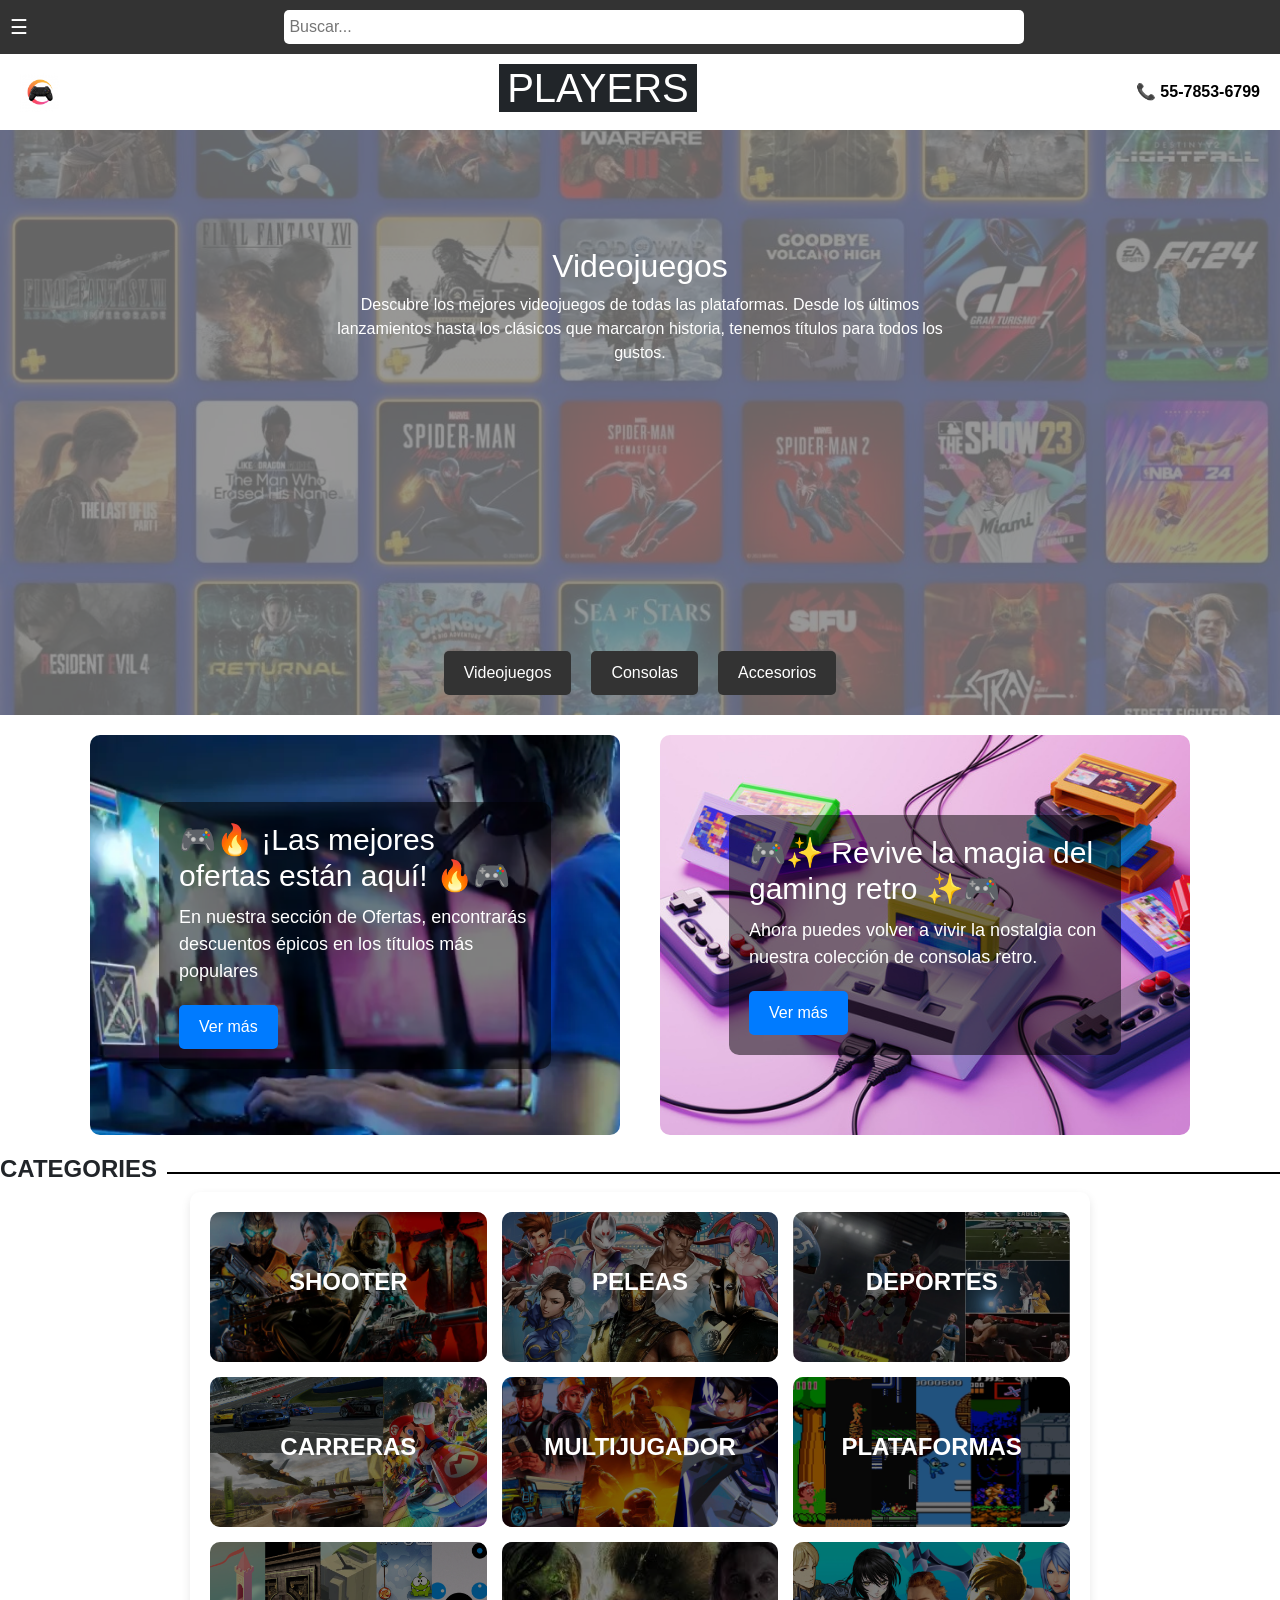
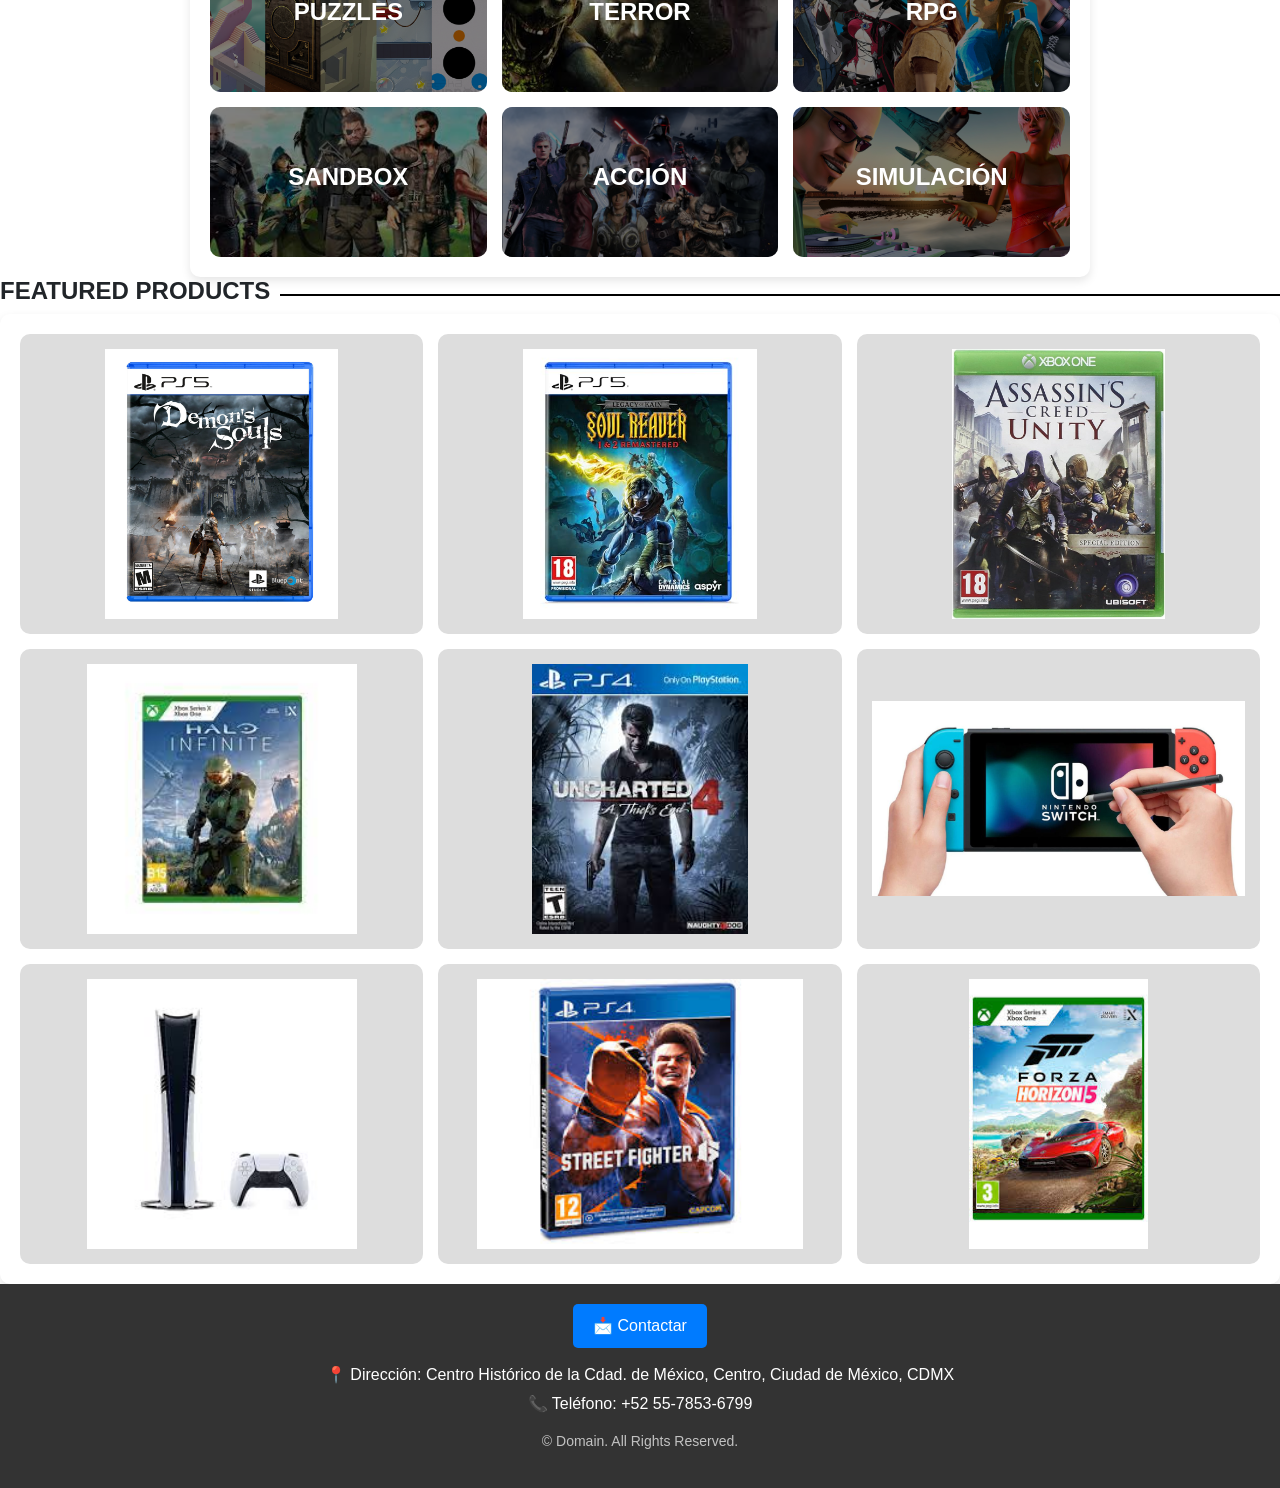
<file: index.html>
<!DOCTYPE html>
<html lang="es">
<head>
    <meta charset="UTF-8">
    <meta name="viewport" content="width=device-width, initial-scale=1.0">
    <title>Players</title>
    <link href="https://cdn.jsdelivr.net/npm/bootstrap@5.3.3/dist/css/bootstrap.min.css" rel="stylesheet" integrity="sha384-QWTKZyjpPEjISv5WaRU9OFeRpok6YctnYmDr5pNlyT2bRjXh0JMhjY6hW+ALEwIH" crossorigin="anonymous">
    <link rel="stylesheet" href="style.css">
    <link rel="icon" type="image/x-icon" href="/image/icono.ico">
</head>
<body>

  <nav class="navbar">
    <button class="menu-toggle" onclick="toggleMenu()">☰</button>
    <div class="search-container">
        <input type="text" placeholder="Buscar...">
    </div>
    <div class="menu" id="menu">
        <a href="#">Inicio</a>
        <a href="informacion.html">Nosotros</a>
        <a href="contac ser.html">Contacto</a>
        <a href="https://google.com" target="_blank">Productos</a>
    </div>
</nav>


    <script>
      function toggleMenu() {
          var menu = document.getElementById("menu");
          var content = document.getElementById("content");

          if (menu.style.display === "block") {
              menu.style.display = "none";
              content.style.marginTop = "0";
          } else {
              menu.style.display = "block";
              content.style.marginTop = menu.scrollHeight + "px";
          }
      }
  </script>

<div class="navbar-bottom">
  <div class="logo"><img src="image/icono.ico" alt="logo" style="width: 40px; height: 40px;"></div>
  <span class="h1 text-uppercase  bg-dark px-2" style="color: white;" >Players</span>
  <div class="customer-service">📞 55-7853-6799</div>
</div>
<!-- Cuadro con las tres opciones -->
<div class="full-screen-container">
  <!-- Opción 1 -->
  <div class="section" id="section1">
      <div class="section-content">
          <img src="image/VIDEOJUEGOS.webp" alt="Opción 1" class="section-image">
          <div class="section-text">
              <h2>Videojuegos</h2>
              <p>Descubre los mejores videojuegos de todas las plataformas. Desde los últimos lanzamientos hasta los clásicos que marcaron historia, tenemos títulos para todos los gustos.</p>
          </div>
          <div class="section-controls">
            <button onclick="showSection(1)">Videojuegos</button>
            <button onclick="showSection(2)">Consolas</button>
            <button onclick="showSection(3)">Accesorios</button>
          </div>
      </div>
  </div>
  
  <!-- Opción 2 -->
  <div class="section" id="section2">
      <div class="section-content">
          <img src="image/CONSOLAS.png" alt="Opción 2" class="section-image">
          <div class="section-text">
              <h2>Consolas</h2>
              <p>Encuentra la consola perfecta para tu estilo de juego. Desde las más recientes con tecnología de última generación hasta modelos clásicos, aquí están todas las opciones.</p>
          </div>
          <div class="section-controls">
            <button onclick="showSection(1)">Videojuegos</button>
            <button onclick="showSection(2)">Consolas</button>
            <button onclick="showSection(3)">Accesorios</button>
          </div>
      </div>
  </div>
  
  <!-- Opción 3 -->
  <div class="section" id="section3">
      <div class="section-content">
          <img src="image/ACCESORIOS.jpeg" alt="Opción 3" class="section-image">
          <div class="section-text">
              <h2>Accesorios</h2>
              <p>Mejora tu experiencia de juego con los mejores accesorios. Controles, auriculares, teclados y más, todo lo que necesitas para jugar con comodidad y precisión.</p>
          </div>
          <div class="section-controls">
            <button onclick="showSection(1)">Videojuegos</button>
            <button onclick="showSection(2)">Consolas</button>
            <button onclick="showSection(3)">Accesorios</button>
          </div>
      </div>
  </div>
</div>

<script>
let currentSection = 1;

function showSection(sectionNumber) {
    const sections = document.querySelectorAll('.section');
    const buttons = document.querySelectorAll('.section-buttons button');
    const controlButtons = document.querySelectorAll('.section-controls button');
    sections.forEach(section => section.style.display = 'none');
    buttons.forEach(button => button.classList.remove('active'));
    controlButtons.forEach(button => button.classList.remove('active'));
    document.getElementById('section' + sectionNumber).style.display = 'flex';
    const activeButtons = document.querySelectorAll(`#section${sectionNumber} .section-buttons button`);
    activeButtons.forEach(button => button.classList.add('active'));
    document.querySelector(`#section-controls button:nth-child(${sectionNumber})`).classList.add('active');
}

// Mostrar la primera sección al cargar la página
showSection(currentSection);


</script>

<div class="container">
  <div class="full-width-container" style="background-image: url('image/descuentos.webp');">
      <div class="content">
          <h2>🎮🔥 ¡Las mejores ofertas están aquí! 🔥🎮</h2>
          <p>En nuestra sección de Ofertas, encontrarás descuentos épicos en los títulos más populares</p>
          <button>Ver más</button>
      </div>
  </div>

  <div class="full-width-container" style="background-image: url('image/retro.jpg');">
      <div class="content">
          <h2>🎮✨ Revive la magia del gaming retro ✨🎮</h2>
          <p>Ahora puedes volver a vivir la nostalgia con nuestra colección de consolas retro.</p>
          <button>Ver más</button>
      </div>
  </div>
</div>

<div class="category-title">
  <h3>CATEGORIES</h3>
  <div class="line"></div>
</div>
<div class="category-grid">
  <div class="category" style="background-image: url('image/shooter.jpg');">
      <h3>SHOOTER</h3>
  </div>

  <div class="category" style="background-image: url('image/pelea.webp');">
      <h3>PELEAS</h3>
  </div>

  <div class="category" style="background-image: url('image/deportes.webp');">
      <h3>DEPORTES</h3>
  </div>

  <div class="category" style="background-image: url('image/carreras.webp');">
      <h3>CARRERAS</h3>
  </div>

  <div class="category" style="background-image: url('image/multijugador.jpg');">
      <h3>MULTIJUGADOR</h3>
  </div>

  <div class="category" style="background-image: url('image/plataformas.jpg');">
      <h3>PLATAFORMAS</h3>
  </div>

  <div class="category" style="background-image: url('image/puzzles.jpg');">
      <h3>PUZZLES</h3>
  </div>

  <div class="category" style="background-image: url('image/terror.jpeg');">
      <h3>TERROR</h3>
  </div>

  <div class="category" style="background-image: url('image/rpg.webp');">
      <h3>RPG</h3>
  </div>

  <div class="category" style="background-image: url('image/sandbox.jpeg');">
      <h3>SANDBOX</h3>
  </div>

  <div class="category" style="background-image: url('image/accion.webp');">
      <h3>ACCIÓN</h3>
  </div>

  <div class="category" style="background-image: url('image/simulacion.webp');">
      <h3>SIMULACIÓN</h3>
  </div>
</div>


<div class="category-title">
  <h3>FEATURED PRODUCTS</h3>
  <div class="line"></div>
</div>
<div class="product-grid">
  <div class="product">
      <img src="image/JP1.jpg" alt="Categoría 1">
  </div>
  
  <div class="product">
      <img src="image/JP10.jpg" alt="Categoría 2">
  </div>
  
  <div class="product">
      <img src="image/JX2.jpg" alt="Opción 3">
  </div>
  
  <div class="product">
      <img src="image/JX10.jpg" alt="Opción 4">
  </div>
  
  <div class="product">
      <img src="image/JP5.jpg" alt="Opción 5">
  </div>
  
  <div class="product">
      <img src="image/NINSWI.jpg" alt="Opción 6">
  </div>
  
  <div class="product">
      <img src="image/PLAY5P.jpg" alt="Opción 7">
  </div>
  
  <div class="product">
      <img src="image/JP7.jpg" alt="Opción 8">
  </div>

  <div class="product">
      <img src="image/JX9.jpg" alt="Opción 9">
  </div>

</div>
<footer class="footer">
  <a href="contac ser.html">
    <button class="contact-btn">📩 Contactar</button>
</a>
  <div class="footer-info">
      <p>📍 Dirección: Centro Histórico de la Cdad. de México, Centro, Ciudad de México, CDMX</p>
      <p>📞 Teléfono: +52 55-7853-6799</p>
  </div>
  <p class="copyright">© Domain. All Rights Reserved.</p>
</footer>
</body>
</html>
</file>
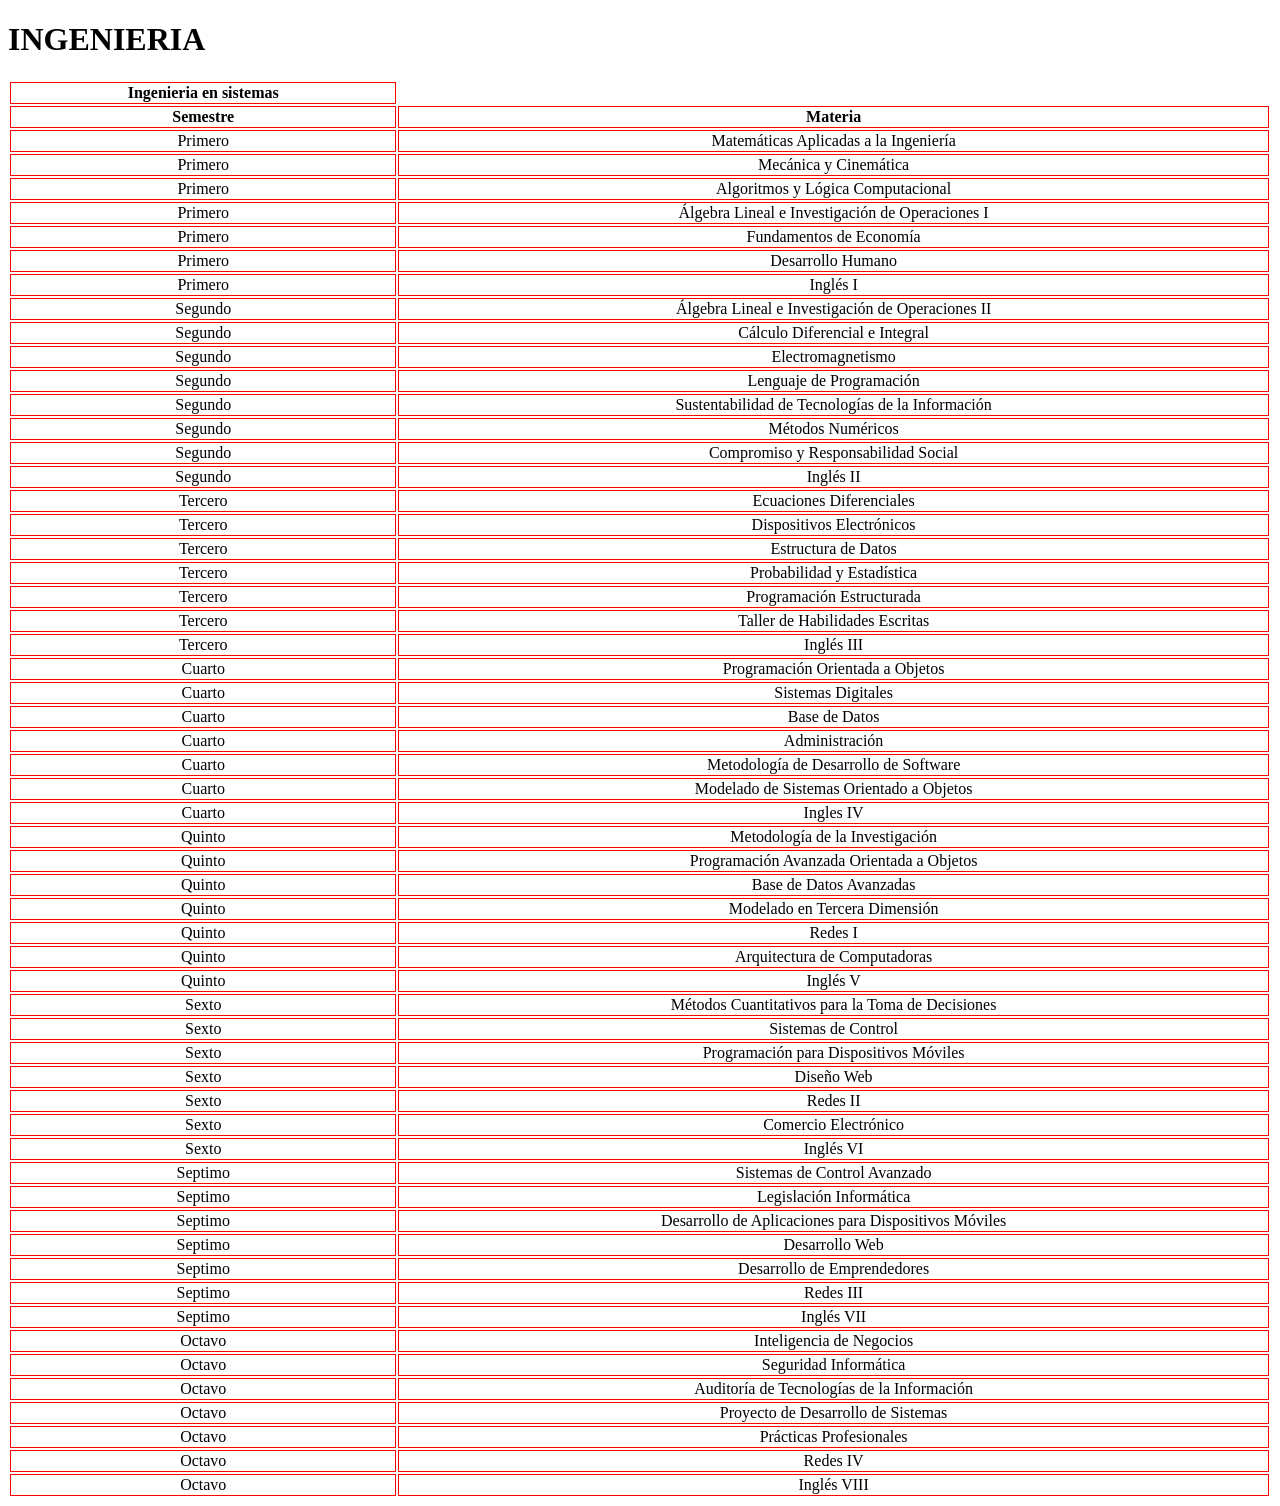
<file: ejercicio6.html>
<!DOCTYPE html>
<html lang="en">
<head>
  <meta charset="UTF-8">
  <meta name="viewport" content="width=device-width, initial-scale=1.0">
  <title>Document</title>
</head>
<style>
  table{
    width: 99.9%;
  }
  td{
    border: 1px solid red;
    text-align: center;
  }
  th{
    border: 1px solid red;
  }
</style>
<body>
  <h1>INGENIERIA</h1>
  <table>
    <thead>
    <tr colspan="2">
      <th>Ingenieria en sistemas</th>
    </tr>
  </thead>
  <tbody>
    <tr>
      <th>Semestre</th>
      <th>Materia</th>
    </tr>
    <tr>
      <td>Primero</td>
      <td>Matemáticas Aplicadas a la Ingeniería</td>
    </tr>
    <tr>
      <td>Primero</td>
      <td>Mecánica y Cinemática</td>
    </tr>
    <tr>
      <td>Primero</td>
      <td>Algoritmos y Lógica Computacional</td>
    </tr>
    <tr>
      <td>Primero</td>
      <td>Álgebra Lineal e Investigación de Operaciones I</td>
    </tr>
    <tr>
      <td>Primero</td>
      <td>Fundamentos de Economía</td>
    </tr>
    <tr>
      <td>Primero</td>
      <td>Desarrollo Humano</td>
    </tr>
    <tr>
      <td>Primero</td>
      <td>Inglés I</td>
    </tr>
    <tr>
      <td>Segundo</td>
      <td>Álgebra Lineal e Investigación de Operaciones II</td>
    </tr>
    <tr>
      <td>Segundo</td>
      <td>Cálculo Diferencial e Integral</td>
    </tr>
    <tr>
      <td>Segundo</td>
      <td>Electromagnetismo</td>
    </tr>
    <tr>
      <td>Segundo</td>
      <td>Lenguaje de Programación</td>
    </tr>
    <tr>
      <td>Segundo</td>
      <td>Sustentabilidad de Tecnologías de la Información</td>
    </tr>
    <tr>
      <td>Segundo</td>
      <td>Métodos Numéricos</td>
    </tr>
    <tr>
      <td>Segundo</td>
      <td>Compromiso y Responsabilidad Social</td>
    </tr>
    <tr>
      <td>Segundo</td>
      <td>Inglés II</td>
    </tr>
    <tr>
      <td>Tercero</td>
      <td>Ecuaciones Diferenciales</td>
    </tr>
    <tr>
      <td>Tercero</td>
      <td>Dispositivos Electrónicos</td>
    </tr>
    <tr>
      <td>Tercero</td>
      <td>Estructura de Datos</td>
    </tr>
    <tr>
      <td>Tercero</td>
      <td>Probabilidad y Estadística</td>
    </tr>
    <tr>
      <td>Tercero</td>
      <td>Programación Estructurada</td>
    </tr>
    <tr>
      <td>Tercero</td>
      <td>Taller de Habilidades Escritas</td>
    </tr>
    <tr>
      <td>Tercero</td>
      <td>Inglés III</td>
    </tr>
    <tr>
      <td>Cuarto</td>
      <td>Programación Orientada a Objetos</td>
    </tr>
    <tr>
      <td>Cuarto</td>
      <td>Sistemas Digitales</td>
    </tr>
    <tr>
      <td>Cuarto</td>
      <td>Base de Datos</td>
    </tr>
    <tr>
      <td>Cuarto</td>
      <td>Administración</td>
    </tr>
    <tr>
      <td>Cuarto</td>
      <td>Metodología de Desarrollo de Software</td>
    </tr>
    <tr>
      <td>Cuarto</td>
      <td>Modelado de Sistemas Orientado a Objetos</td>
    </tr>
    <tr>
      <td>Cuarto</td>
      <td>Ingles IV</td>
    </tr>
    <tr>
      <td>Quinto</td>
      <td>Metodología de la Investigación</td>
    </tr>
    <tr>
      <td>Quinto</td>
      <td>Programación Avanzada Orientada a Objetos</td>
    </tr>
    <tr>
      <td>Quinto</td>
      <td>Base de Datos Avanzadas</td>
    </tr>
    <tr>
      <td>Quinto</td>
      <td>Modelado en Tercera Dimensión</td>
    </tr>
    <tr>
      <td>Quinto</td>
      <td>Redes I</td>
    </tr>
    <tr>
      <td>Quinto</td>
      <td>Arquitectura de Computadoras</td>
    </tr>
    <tr>
      <td>Quinto</td>
      <td>Inglés V</td>
    </tr>
    <tr>
      <td>Sexto</td>
      <td>Métodos Cuantitativos para la Toma de Decisiones</td>
    </tr>
    <tr>
      <td>Sexto</td>
      <td>Sistemas de Control</td>
    </tr>
    <tr>
      <td>Sexto</td>
      <td>Programación para Dispositivos Móviles</td>
    </tr>
    <tr>
      <td>Sexto</td>
      <td>Diseño Web</td>
    </tr>
    <tr>
      <td>Sexto</td>
      <td>Redes II</td>
    </tr>
    <tr>
      <td>Sexto</td>
      <td>Comercio Electrónico</td>
    </tr>
    <tr>
      <td>Sexto</td>
      <td>Inglés VI</td>
    </tr>
    <tr>
      <td>Septimo</td>
      <td>Sistemas de Control Avanzado</td>
    </tr>
    <tr>
      <td>Septimo</td>
      <td>Legislación Informática</td>
    </tr>
    <tr>
      <td>Septimo</td>
      <td>Desarrollo de Aplicaciones para Dispositivos Móviles</td>
    </tr>
    <tr>
      <td>Septimo</td>
      <td>Desarrollo Web</td>
    </tr>
    <tr>
      <td>Septimo</td>
      <td>Desarrollo de Emprendedores</td>
    </tr>
    <tr>
      <td>Septimo</td>
      <td>Redes III</td>
    </tr>
    <tr>
      <td>Septimo</td>
      <td>Inglés VII</td>
    </tr>
    <tr>
      <td>Octavo</td>
      <td>Inteligencia de Negocios</td>
    </tr>
    <tr>
      <td>Octavo</td>
      <td>Seguridad Informática</td>
    </tr>
    <tr>
      <td>Octavo</td>
      <td>Auditoría de Tecnologías de la Información</td>
    </tr>
    <tr>
      <td>Octavo</td>
      <td>Proyecto de Desarrollo de Sistemas</td>
    </tr>
    <tr>
      <td>Octavo</td>
      <td>Prácticas Profesionales</td>
    </tr>
    <tr>
      <td>Octavo</td>
      <td>Redes IV</td>
    </tr>
    <tr>
      <td>Octavo</td>
      <td>Inglés VIII</td>
    </tr>
  </tbody>
  </table>
</body>
</html>
</file>
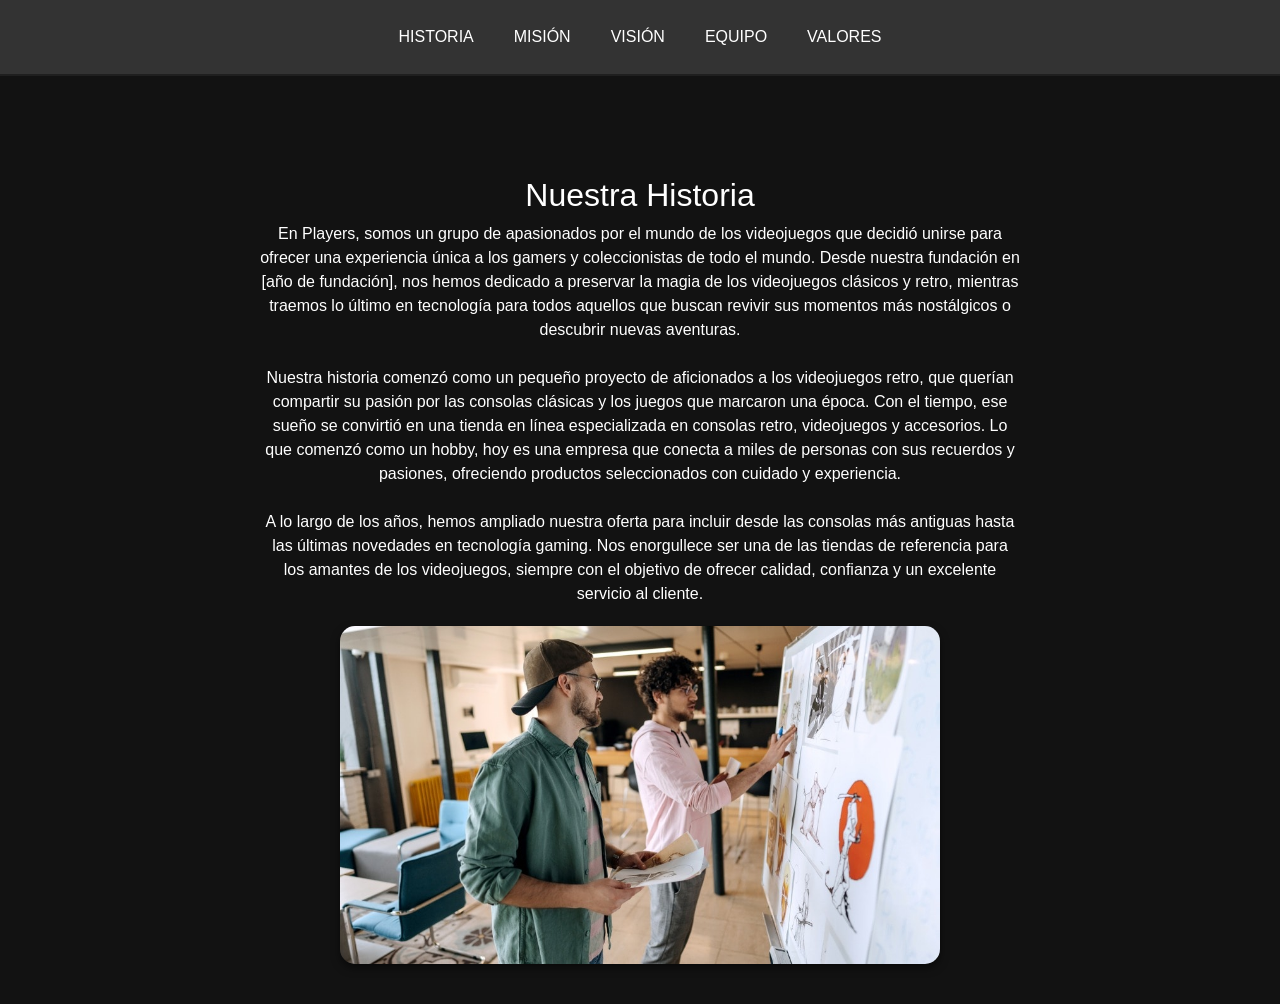
<file: informacion.html>
<!DOCTYPE html>
<html lang="es">
<head>
    <meta charset="UTF-8">
    <meta name="viewport" content="width=device-width, initial-scale=1.0">
    <link rel="icon" type="image/x-icon" href="/image/icono.ico">
    <link href="https://cdn.jsdelivr.net/npm/bootstrap@5.3.3/dist/css/bootstrap.min.css" rel="stylesheet" integrity="sha384-QWTKZyjpPEjISv5WaRU9OFeRpok6YctnYmDr5pNlyT2bRjXh0JMhjY6hW+ALEwIH" crossorigin="anonymous">
    <title>Nosotros</title>
    <style>
        body {
            font-family: 'Arial', sans-serif;
            margin: 0;
            padding: 0;
            background-color: #121212;
            color: white;
        }
        header {
            background-color: #1f1f1f;
            color: white;
            text-align: center;
            padding: 20px;
            font-size: 24px;
            font-weight: bold;
        }
        nav {
            position: fixed;
            top: 0;
            width: 100%;
            background-color: #333;
            display: flex;
            justify-content: center;
            padding: 10px 0;
            z-index: 1000;
        }
        nav a {
            color: white;
            padding: 15px 20px;
            text-decoration: none;
            text-transform: uppercase;
            transition: background 0.3s;
        }
        nav a:hover {
            background-color: #007bff;
            border-radius: 5px;
        }
        section {
            padding: 100px 20px 20px;
            display: none;
            max-width: 800px;
            margin: auto;
            text-align: center;
        }
        .active {
            display: block;
            animation: fadeIn 0.5s ease-in-out;
        }
        @keyframes fadeIn {
            from { opacity: 0; transform: translateY(-10px); }
            to { opacity: 1; transform: translateY(0); }
        }
        .image-container, .video-container {
            text-align: center;
            margin: 20px auto;
        }
        .image-container img, .video-container video {
            width: 100%;
            max-width: 600px;
            border-radius: 15px;
            box-shadow: 0 4px 8px rgba(0, 0, 0, 0.5);
            transition: transform 0.3s;
        }
        .image-container img:hover, .video-container video:hover {
            transform: scale(1.05);
        }
        ul {
            list-style: none;
            padding: 0;
        }
        ul li {
            background: #222;
            margin: 10px 0;
            padding: 15px;
            border-radius: 10px;
        }
    </style>
</head>
<body>
    <header>Nosotros</header>
    <nav>
        <a href="#" onclick="showSection('historia')">Historia</a>
        <a href="#" onclick="showSection('mision')">Misión</a>
        <a href="#" onclick="showSection('vision')">Visión</a>
        <a href="#" onclick="showSection('equipo')">Equipo</a>
        <a href="#" onclick="showSection('valores')">Valores</a>
    </nav>
    <section id="historia" class="active">
        <h2>Nuestra Historia</h2>
        <p>En Players, somos un grupo de apasionados por el mundo de los videojuegos que decidió unirse para ofrecer una experiencia única a los gamers y coleccionistas de todo el mundo. Desde nuestra fundación en [año de fundación], nos hemos dedicado a preservar la magia de los videojuegos clásicos y retro, mientras traemos lo último en tecnología para todos aquellos que buscan revivir sus momentos más nostálgicos o descubrir nuevas aventuras.

          <br>
          <br>
          Nuestra historia comenzó como un pequeño proyecto de aficionados a los videojuegos retro, que querían compartir su pasión por las consolas clásicas y los juegos que marcaron una época. Con el tiempo, ese sueño se convirtió en una tienda en línea especializada en consolas retro, videojuegos y accesorios. Lo que comenzó como un hobby, hoy es una empresa que conecta a miles de personas con sus recuerdos y pasiones, ofreciendo productos seleccionados con cuidado y experiencia.
<br>
<br>
A lo largo de los años, hemos ampliado nuestra oferta para incluir desde las consolas más antiguas hasta las últimas novedades en tecnología gaming. Nos enorgullece ser una de las tiendas de referencia para los amantes de los videojuegos, siempre con el objetivo de ofrecer calidad, confianza y un excelente servicio al cliente.
        </p>
        <div class="image-container">
            <img src="image/nosotros.jpg" alt="Imagen de muestra">
        </div>
    </section>
    <section id="mision">
        <h2>Misión</h2>
        <p>En Players, nuestra misión es ser el puente entre las generaciones de jugadores, preservando la historia de los videojuegos retro mientras impulsamos el futuro del gaming. Queremos que todos, desde los más jóvenes hasta los veteranos, encuentren en nuestra tienda no solo productos, sino también experiencias que los conecten con su pasión por los videojuegos.
          <br>
          <br>
          Nos dedicamos a ofrecer productos de calidad, siempre revisados y garantizados, para que nuestros clientes puedan disfrutar de una experiencia de compra única y sin preocupaciones. Además, buscamos ser un referente en la comunidad gamer, creando un espacio donde todos los jugadores se sientan bienvenidos y parte de una gran familia.</p>
          <div class="image-container">
            <img src="image/mision.webp" alt="Imagen de muestra">
        </div>
    </section>
    <section id="vision">
        <h2>Visión</h2>
        <p>Ser la tienda líder en el mercado de videojuegos retro y tecnología gaming, reconocida por nuestra pasión, compromiso con la calidad y atención al cliente. Queremos seguir innovando, ampliando nuestra oferta y contribuyendo al crecimiento de la comunidad gamer, sin perder nunca de vista lo que nos hizo comenzar: el amor por los videojuegos y la nostalgia que estos nos traen.
          <br>
          <br>
          A largo plazo, buscamos expandir nuestra presencia tanto a nivel nacional como internacional, llevando lo mejor de los videojuegos a todos los rincones del mundo. Queremos que [Nombre de tu tienda] sea el lugar donde cada gamer, desde el coleccionista hasta el jugador casual, encuentre todo lo que necesita para su experiencia de juego.</p>
          <div class="image-container">
            <img src="image/vision.webp" alt="Imagen de muestra">
        </div>
    </section>
    <section id="equipo">
        <h2>Nuestro Equipo</h2>
        <p>El corazón de Players está formado por un equipo de expertos que comparten una profunda pasión por los videojuegos. Desde los fundadores hasta los más recientes miembros, todos estamos comprometidos con la calidad de nuestros productos y el bienestar de nuestros clientes. Nuestros conocimientos abarcan desde consolas clásicas y retro, hasta las últimas tecnologías en hardware y software de gaming.
          <br>
          <br>
          Cada miembro de nuestro equipo se dedica a ofrecer un servicio excepcional, tanto en la selección de productos como en el soporte y la atención al cliente. Estamos aquí para ayudarte en cada paso de tu experiencia de compra y asegurarnos de que tengas lo que necesitas para disfrutar al máximo de tu mundo gamer.</p>
        <div class="video-container">
            <video controls>
                <source src="image/equipo.mp4" type="video/mp4">
                Tu navegador no soporta el video.
            </video>
        </div>
    </section>
    <section id="valores">
        <h2>Valores</h2>
        <ul>
            <li><strong>Pasión por los videojuegos:</strong>Lo que nos mueve todos los días es nuestro amor por los videojuegos. Creemos en el poder de los juegos para conectar a las personas, contar historias y crear experiencias inolvidables.</li>
            <li><strong>Compromiso con la calidad:</strong>Nos aseguramos de que cada producto que ofrecemos cumpla con los más altos estándares de calidad. Solo trabajamos con marcas confiables y nos aseguramos de que cada consola y juego sea revisado antes de enviarlo a nuestros clientes.</li>
            <li><strong>Atención al cliente:</strong>Nuestro equipo está siempre dispuesto a ayudarte. Ya sea que necesites asesoramiento sobre qué consola comprar o tengas alguna duda sobre un producto, estamos aquí para ofrecerte el mejor soporte posible.</li>
            <li><strong>Innovación:</strong>Aunque amamos lo retro, siempre estamos atentos a las últimas tendencias en el mundo de los videojuegos. Nos esforzamos por ofrecer lo mejor de ambos mundos, lo clásico y lo moderno.</li>
            <li><strong>Comunidad:</strong>Creemos en el poder de la comunidad gamer. Nos encanta interactuar con nuestros clientes, escuchar sus historias y ser parte de sus experiencias. Juntos, creamos un espacio único para todos los jugadores.</li>
        </ul>
    </section>
    <script>
        function showSection(id) {
            document.querySelectorAll('section').forEach(section => {
                section.classList.remove('active');
            });
            document.getElementById(id).classList.add('active');
        }
    </script>
</body>
</html>
</file>
<file: style.css>
* {
  margin: 0;
  padding: 0;
  box-sizing: border-box;
}

body {
  font-family: Arial, sans-serif;
  display: flex;
  flex-direction: column;
  min-height: 100vh;
  justify-content: center;
  align-items: center;
  transition: margin-top 0.3s ease;
}

.navbar {
  background-color: #333;
  width: 100%;
  color: white;
  padding: 10px;
  display: flex;
  align-items: center;
  justify-content: space-between;
}

.menu-toggle {
  background: none;
  border: none;
  color: white;
  font-size: 20px;
  cursor: pointer;
  margin-right: 10px;
}

.search-container {
  flex-grow: 1;
}

.search-container input {
  width: 100%;
  padding: 5px;
  border: none;
  border-radius: 5px;
}

.menu {
  display: none;
  flex-direction: column;
  width: 100%;
  text-align: center;
  background-color: #444;
  margin-top: 20px;
  margin-bottom: 10px;
}

.menu a {
  color: white;
  text-decoration: none;
  padding: 10px;
  display: block;
}

.menu a:hover {
  background-color: #555;
}

.content {
  padding: 20px;
  transition: margin-top 0.3s ease-in-out;
}
.navbar-bottom {
  
  color: black;
  padding: 10px 20px;
  display: flex;
  align-items: center;
  justify-content: space-between;
  width: 100%;
  transition: margin-top 0.3s ease;
}
.logo {
  font-size: 20px;
  font-weight: bold;
}
.search-container {
  flex: 1;
  display: flex;
  justify-content: center;
}

.search-container input {
  width: 60%;
  padding: 5px;
  border: none;
  border-radius: 5px;
}
.customer-service {
  font-size: 16px;
  font-weight: bold;
}

.full-screen-container {
  display: flex;
  width: 100%;
  height: 65vh;
  position: relative;
  transition: opacity 0.3s ease-in-out;
}

.section {
  display: none;
  flex: 1;
  justify-content: center;
  align-items: center;
  text-align: center;
  position: relative;
  width: 100%;
  height: 100%;
  background-color: rgba(0, 0, 0, 0.5);
}
.section-controls {
  position: absolute;
  bottom: 20px;
  left: 50%;
  transform: translateX(-50%);
  z-index: 20;
  display: flex;
  justify-content: center;
  width: 100%;
}

.section-controls button {
  margin: 0 10px;
  padding: 10px 20px;
  background-color: #333;
  color: white;
  border: none;
  border-radius: 5px;
  cursor: pointer;
  transition: background-color 0.3s ease;
}
.section-controls button:hover {
  background-color: #555;
}

.section-controls button.active {
  background-color: #007bff;
  color: white;
}
.section-content {
  color: white;
  z-index: 10;
}
.section-image {
  width: 100%;
  height: 100%;
  object-fit: cover;
  position: absolute;
  top: 0;
  left: 0;
  opacity: 0.2;
  transition: opacity 0.3s ease;
}

.section-text {
  position: absolute;
  top: 20%;
  left: 50%;
  transform: translateX(-50%);
  z-index: 20;
}
.section-buttons button {
    margin: 5px;
    padding: 8px 15px;
    background-color: #333;
    color: white;
    border: none;
    border-radius: 5px;
    cursor: pointer;
    transition: background-color 0.3s ease, transform 0.3s ease;
}


.section-buttons button:hover {
    background-color: #555;
    transform: scale(1.1);
}

.section-buttons button.active {
    background-color: #007bff; 
    color: white;
}
.container {
  display: grid;
  grid-template-columns: 1fr;
  gap: 40px; 
  width: 100vw;
  padding: 20px;
}

.full-width-container {
  display: flex;
  flex-direction: column;
  align-items: center;
  justify-content: center;
  width: 100%;
  height: 250px;
  background-color: gray;
  background-size: cover;
  background-position: center;
  position: relative;
  overflow: hidden;
  padding: 20px;
  border-radius: 10px;
}

.full-width-container .content {
  text-align: center;
  max-width: 80%;
  background: rgba(0, 0, 0, 0.5); 
  color: white; 
  padding: 20px;
  border-radius: 10px;
}


@media (min-width: 1024px) {
  .container {
    grid-template-columns: 1fr 1fr;
  }

  .full-width-container {
    flex-direction: row;
    height: 400px;
  }

  .full-width-container .content {
    width: 100%;
    text-align: left;
  }
}

.content {
  padding: 20px;
  color: white;
  z-index: 10;
  max-width: 50%;
}

.content h2 {
  font-size: 30px;
  margin-bottom: 10px;
}

.content p {
  font-size: 18px;
  margin-bottom: 20px;
}
.content button {
  padding: 10px 20px;
  background-color: #007bff;
  color: white;
  border: none;
  border-radius: 5px;
  cursor: pointer;
  font-size: 16px;
  transition: background-color 0.3s ease;
}
.content button:hover {
  background-color: #0056b3;
}


.image {
  width: 50%;
  height: 100%;
  object-fit: cover;
  transition: transform 0.5s ease;
}
.full-width-container:hover .image {
  transform: translateX(20px);
}
.category-grid {
  display: grid;
  grid-template-columns: repeat(3, 1fr);
  gap: 15px;
  width: 80%;
  max-width: 900px;
  padding: 20px;
  background: white;
  border-radius: 10px;
  box-shadow: 0px 4px 10px rgba(0, 0, 0, 0.1);
}
.category {
  display: flex;
  align-items: center;
  justify-content: center;
  text-align: center;
  background-size: cover;
  background-position: center;
  border-radius: 10px;
  height: 150px;
  position: relative;
  overflow: hidden;
  transition: transform 0.3s ease;
}
.category::before {
  content: "";
  position: absolute;
  width: 100%;
  height: 100%;
  background: rgba(0, 0, 0, 0.5);
}
.category h3 {
  position: relative;
  color: white;
  font-size: 1.5rem;
  font-weight: bold;
  z-index: 2;
}
.category:hover {
  transform: scale(1.05);
}
@media (max-width: 1023px) {
  .category-grid {
    grid-template-columns: repeat(2, 1fr);
  }
}

@media (max-width: 767px) {
  .category-grid {
    grid-template-columns: 1fr;
  }

  .category {
    height: 200px;
  }
}
.category-title {
  display: flex;
  align-items: center;
  gap: 10px;
  width: 100%;
}

.category-title h3 {
  white-space: nowrap;
  font-size: 1.5rem;
  font-weight: bold;
}

.line {
  flex-grow: 1;
  height: 2px;
  background-color: black;
}



.product-grid {
  display: grid;
  grid-template-columns: repeat(3, 1fr);
  grid-template-rows: repeat(3, 1fr);
  gap: 15px;
  width: 100%;
  padding: 20px;
  background: white;
  border-radius: 10px;
  box-shadow: 0px 4px 10px rgba(0, 0, 0, 0.1);
}

.product {
  background: #ddd;
  height: 300px;
  padding: 15px;
  text-align: center;
  border-radius: 10px;
  transition: transform 0.3s ease;
}

.product img {
  width: 100%;
  height: 100%;
  object-fit: contain; 
  border-radius: 5px;
}

.product:hover {
  transform: scale(1.05);
}

.big-product {
  grid-column: span 2; /* Ocupan 2 columnas */
  grid-row: span 2; /* Ocupan 2 filas */
  background: #007bff;
  color: white;
  display: flex;
  flex-direction: column;
  justify-content: center;
  align-items: center;
}

.footer {
  background-color: #333;
  color: white;
  text-align: center;
  width: 100%;
  padding: 20px;
  display: flex;
  flex-direction: column;
  align-items: center;
  gap: 10px;
}

.contact-btn {
  background-color: #007bff;
  color: white;
  border: none;
  padding: 10px 20px;
  border-radius: 5px;
  cursor: pointer;
  font-size: 16px;
  transition: background-color 0.3s ease;
}

.contact-btn:hover {
  background-color: #0056b3;
}

.footer-info p {
  margin: 5px 0;
}

.copyright {
  font-size: 14px;
  opacity: 0.7;
}
</file>
